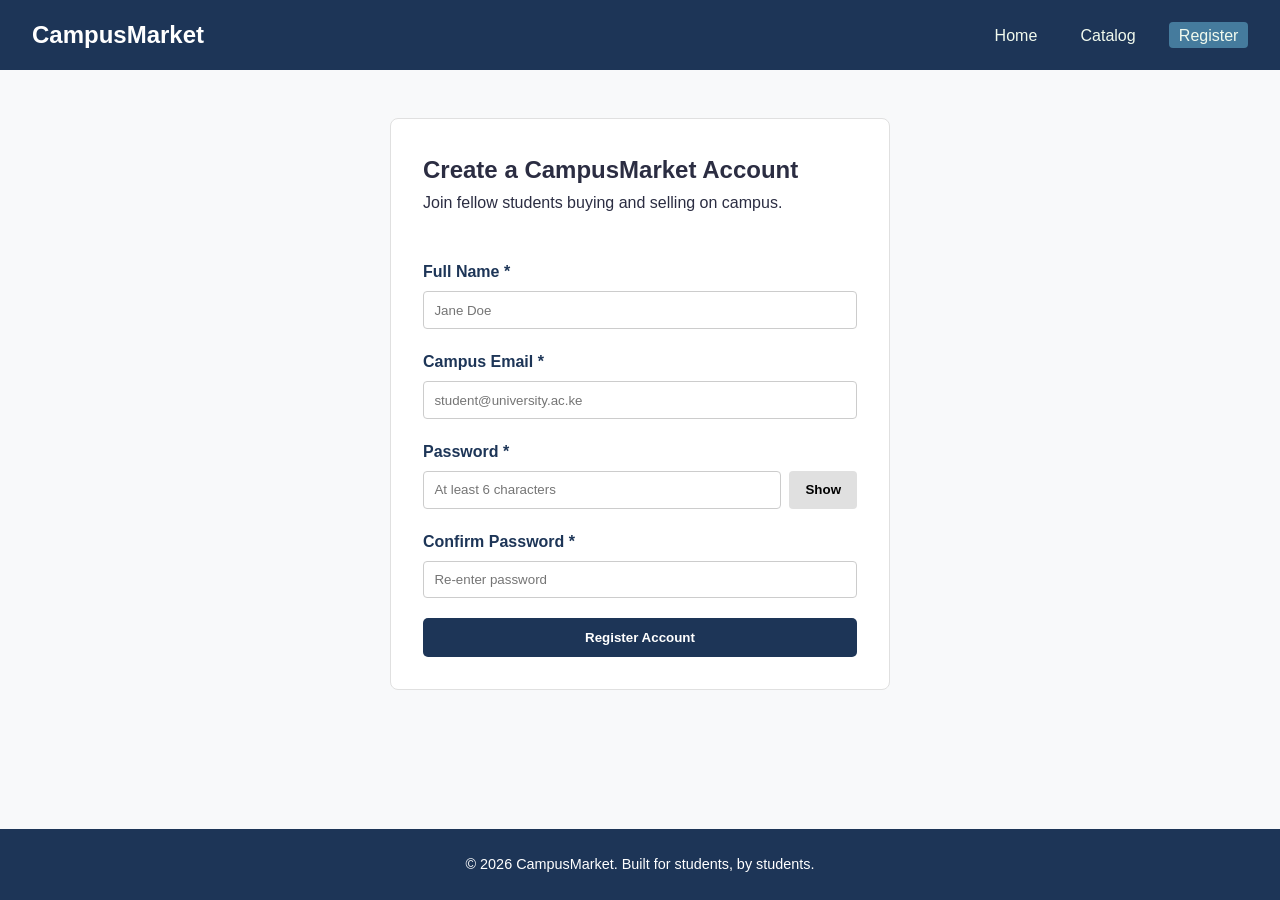
<file: register.html>
<!DOCTYPE html>
<html lang="en">
<head>
  <meta charset="UTF-8">
  <meta name="viewport" content="width=device-width, initial-scale=1.0">
  <title>CampusMarket | Register</title>
  <link rel="stylesheet" href="styles.css">
</head>
<body>

  <!-- Header & Navigation -->
  <header>
    <div class="logo">CampusMarket</div>
    <nav>
      <ul>
        <li><a href="index.html">Home</a></li>
        <li><a href="catalog.html">Catalog</a></li>
        <li><a href="register.html" class="active">Register</a></li>
      </ul>
    </nav>
  </header>

  <main>
    <section class="form-container" id="form-card">
      <h1>Create a CampusMarket Account</h1>
      <p>Join fellow students buying and selling on campus.</p>

      <!-- Feedback / Animated Alert Message Box -->
      <div id="form-message" class="message-box message-hidden" aria-live="polite"></div>

      <form id="register-form" novalidate>
        
        <!-- Field 1: Required Full Name -->
        <div class="form-group">
          <label for="fullname">Full Name *</label>
          <input type="text" id="fullname" placeholder="Jane Doe">
        </div>

        <!-- Field 2: Campus Email (Format Check + Web 2.0 Domain Checker) -->
        <div class="form-group">
          <label for="email">Campus Email *</label>
          <input type="email" id="email" placeholder="student@university.ac.ke">
          <small id="email-web2-status" class="web2-status-hint"></small>
        </div>

        <!-- Field 3: Password -->
        <div class="form-group">
          <label for="password">Password *</label>
          <div class="password-input-wrapper">
            <input type="password" id="password" placeholder="At least 6 characters">
            <button type="button" id="toggle-password-btn" class="toggle-btn">Show</button>
          </div>
        </div>

        <!-- Field 4: Confirm Password (Custom Rule) -->
        <div class="form-group">
          <label for="confirm-password">Confirm Password *</label>
          <input type="password" id="confirm-password" placeholder="Re-enter password">
        </div>

        <button type="submit" id="submit-btn" class="btn btn-block">Register Account</button>
      </form>
    </section>
  </main>

  <!-- Shared Footer -->
  <footer>
    <p>&copy; 2026 CampusMarket. Built for students, by students.</p>
  </footer>

  <script src="app.js"></script>
</body>
</html>
</file>
<file: styles.css>
/* --- Reset & Base Styles --- */
* {
  box-sizing: border-box;
  margin: 0;
  padding: 0;
}

body {
  font-family: -apple-system, BlinkMacSystemFont, "Segoe UI", Roboto, Oxygen, Ubuntu, Cantarell, sans-serif;
  line-height: 1.6;
  color: #2b2d42;
  background-color: #f8f9fa;
  display: flex;
  flex-direction: column;
  min-height: 100vh;
}

main {
  flex: 1;
}

img {
  max-width: 100%;
  height: auto;
  display: block;
}

/* --- Navigation Header --- */
header {
  background-color: #1d3557;
  color: #ffffff;
  display: flex;
  justify-content: space-between;
  align-items: center;
  padding: 1rem 2rem;
  flex-wrap: wrap;
}

.logo {
  font-size: 1.5rem;
  font-weight: 700;
}

nav ul {
  display: flex;
  list-style: none;
  gap: 1.5rem;
}

nav a {
  color: #f1faee;
  text-decoration: none;
  font-weight: 500;
  padding: 0.3rem 0.6rem;
  border-radius: 4px;
  transition: background-color 0.2s ease;
}

nav a:hover, nav a.active {
  background-color: #457b9d;
}

/* --- Hero Section --- */
.hero {
  background-color: #e63946;
  color: #ffffff;
  text-align: center;
  padding: 4rem 1.5rem;
}

.hero h1 {
  font-size: 2.2rem;
  margin-bottom: 1rem;
}

/* --- Feature Grid (Home Page) --- */
.features {
  max-width: 1100px;
  margin: 3rem auto;
  padding: 0 1.5rem;
  text-align: center;
}

.feature-grid {
  display: grid;
  grid-template-columns: repeat(auto-fit, minmax(250px, 1fr));
  gap: 1.5rem;
  margin-top: 1.5rem;
}

.feature-card {
  background: #ffffff;
  padding: 1.5rem;
  border-radius: 8px;
  border: 1px solid #e0e0e0;
}

.feature-img {
  width: 100%;
  height: 180px;
  object-fit: cover;
  border-radius: 6px;
  margin-bottom: 1rem;
}

/* --- Catalog & Filter Bar --- */
.catalog-header {
  text-align: center;
  padding: 2.5rem 1.5rem 1rem;
}

.filter-container {
  display: flex;
  justify-content: center;
  gap: 1rem;
  margin-top: 1.5rem;
  flex-wrap: wrap;
}

.filter-container input,
.filter-container select {
  padding: 0.6rem 1rem;
  font-size: 0.95rem;
  border: 1px solid #ccc;
  border-radius: 5px;
}

/* --- Interactive Gallery Section (Part 1 Integration) --- */
.gallery-section {
  max-width: 700px;
  margin: 1.5rem auto 3rem;
  padding: 0 1rem;
  text-align: center;
}

.gallery-section h2 {
  font-size: 1.4rem;
  color: #1d3557;
  margin-bottom: 1rem;
}

.slideshow-container {
  display: flex;
  align-items: center;
  justify-content: space-between;
  background: #ffffff;
  border: 1px solid #e0e0e0;
  border-radius: 8px;
  overflow: hidden;
  box-shadow: 0 4px 6px rgba(0,0,0,0.05);
}

.slide-wrapper {
  flex: 1;
  display: flex;
  flex-direction: column;
  align-items: center;
  padding: 1rem;
}

.slide-wrapper img {
  width: 100%;
  max-height: 320px;
  object-fit: cover;
  border-radius: 6px;

  /* Smooth transition on slide changes */
  transition: opacity 0.3s ease-in-out;
}

.slide-caption {
  margin-top: 0.75rem;
  text-align: center;
}

.slideshow-btn {
  background-color: #1d3557;
  color: #ffffff;
  border: none;
  font-size: 1.5rem;
  padding: 1.5rem 1rem;
  cursor: pointer;
  transition: background-color 0.2s ease;
}

.slideshow-btn:hover {
  background-color: #e63946;
}

.gallery-status-text {
  margin-top: 0.5rem;
  font-size: 0.85rem;
  color: #666;
}

/* --- Catalog Grid --- */
.catalog-grid {
  max-width: 1100px;
  margin: 2rem auto 4rem;
  padding: 0 1.5rem;
  display: grid;
  grid-template-columns: repeat(auto-fit, minmax(240px, 1fr));
  gap: 2rem;
}

.product-card {
  background: #ffffff;
  border: 1px solid #e0e0e0;
  border-radius: 8px;
  overflow: hidden;
  display: flex;
  flex-direction: column;
}

.product-image-placeholder {
  height: 180px;
  overflow: hidden;
  background-color: #e9ecef;
}

.product-img {
  width: 100%;
  height: 100%;
  object-fit: cover;
}

.product-details {
  padding: 1.25rem;
  display: flex;
  flex-direction: column;
  flex-grow: 1;
}

.product-details h2 {
  font-size: 1.1rem;
  color: #1d3557;
  margin-bottom: 0.5rem;
}

.product-details .price {
  font-size: 1.25rem;
  font-weight: bold;
  color: #e63946;
  margin-bottom: 0.5rem;
}

.calc-box {
  display: flex;
  align-items: center;
  gap: 0.5rem;
  margin: 1rem 0 0.25rem;
  background-color: #f8f9fa;
  padding: 0.5rem;
  border-radius: 5px;
  font-size: 0.9rem;
}

.calc-box input[type="number"] {
  width: 55px;
  padding: 0.3rem;
  border: 1px solid #ccc;
  border-radius: 4px;
}

/* Specific error message styling with CSS transition */
.calc-error-msg {
  color: #d90429;
  font-size: 0.78rem;
  font-weight: 600;
  min-height: 1.2rem;
  opacity: 0;
  transform: translateY(-4px);
  transition: opacity 0.25s ease, transform 0.25s ease;
}

.calc-error-msg.error-visible {
  opacity: 1;
  transform: translateY(0);
}

/* --- Registration Form & Web 2.0 Feature --- */
.form-container {
  max-width: 500px;
  margin: 3rem auto;
  padding: 2rem;
  background: #ffffff;
  border-radius: 8px;
  border: 1px solid #e0e0e0;
}

.form-group {
  margin-bottom: 1.25rem;
}

.form-group label {
  display: block;
  font-weight: 600;
  margin-bottom: 0.4rem;
  color: #1d3557;
}

.form-group input {
  width: 100%;
  padding: 0.65rem;
  border: 1px solid #ccc;
  border-radius: 4px;
}

.password-input-wrapper {
  display: flex;
  gap: 0.5rem;
}

.toggle-btn {
  background-color: #e0e0e0;
  border: none;
  padding: 0 1rem;
  border-radius: 4px;
  cursor: pointer;
  font-weight: 600;
}

.web2-status-hint {
  display: block;
  margin-top: 0.3rem;
  font-size: 0.8rem;
  font-weight: 600;
}

.web2-status-hint.valid { color: #2a9d8f; }
.web2-status-hint.info { color: #457b9d; }

/* Transition for error/success message boxes */
.message-box {
  padding: 0.75rem 1rem;
  border-radius: 4px;
  margin-bottom: 1.25rem;
  font-weight: 600;
  font-size: 0.88rem;
  opacity: 0;
  max-height: 0;
  overflow: hidden;
  transition: all 0.35s ease-in-out;
}

.message-box.message-visible {
  opacity: 1;
  max-height: 100px;
}

.message-box.error {
  background-color: #f8d7da;
  color: #721c24;
  border: 1px solid #f5c6cb;
}

.message-box.success {
  background-color: #d4edda;
  color: #155724;
  border: 1px solid #c3e6cb;
}

/* --- Part 1, Req 3: Keyframes Animation for Validated Submit Confirmation --- */
@keyframes pulseSuccess {
  0% { transform: scale(1); box-shadow: 0 0 0 rgba(42, 157, 143, 0); }
  50% { transform: scale(1.02); box-shadow: 0 0 15px rgba(42, 157, 143, 0.5); }
  100% { transform: scale(1); box-shadow: 0 0 0 rgba(42, 157, 143, 0); }
}

.animate-pulse-success {
  animation: pulseSuccess 0.6s ease-out;
}

/* --- Buttons --- */
.btn {
  display: inline-block;
  background-color: #1d3557;
  color: #ffffff;
  padding: 0.75rem 1.5rem;
  text-decoration: none;
  font-weight: bold;
  border-radius: 5px;
  border: none;
  cursor: pointer;
}

.btn-block { width: 100%; }

.btn-secondary {
  display: block;
  text-align: center;
  background-color: #f1faee;
  color: #1d3557;
  border: 1px solid #1d3557;
  padding: 0.5rem 1rem;
  text-decoration: none;
  font-weight: 600;
  border-radius: 4px;
}

footer {
  background-color: #1d3557;
  color: #ffffff;
  text-align: center;
  padding: 1.5rem;
  font-size: 0.9rem;
}

/* --- Responsive Media Query --- */
@media (max-width: 600px) {
  header {
    flex-direction: column;
    gap: 1rem;
  }

  .slideshow-container {
    flex-direction: column;
  }

  .slideshow-btn {
    width: 100%;
    padding: 0.5rem;
  }
}
</file>
